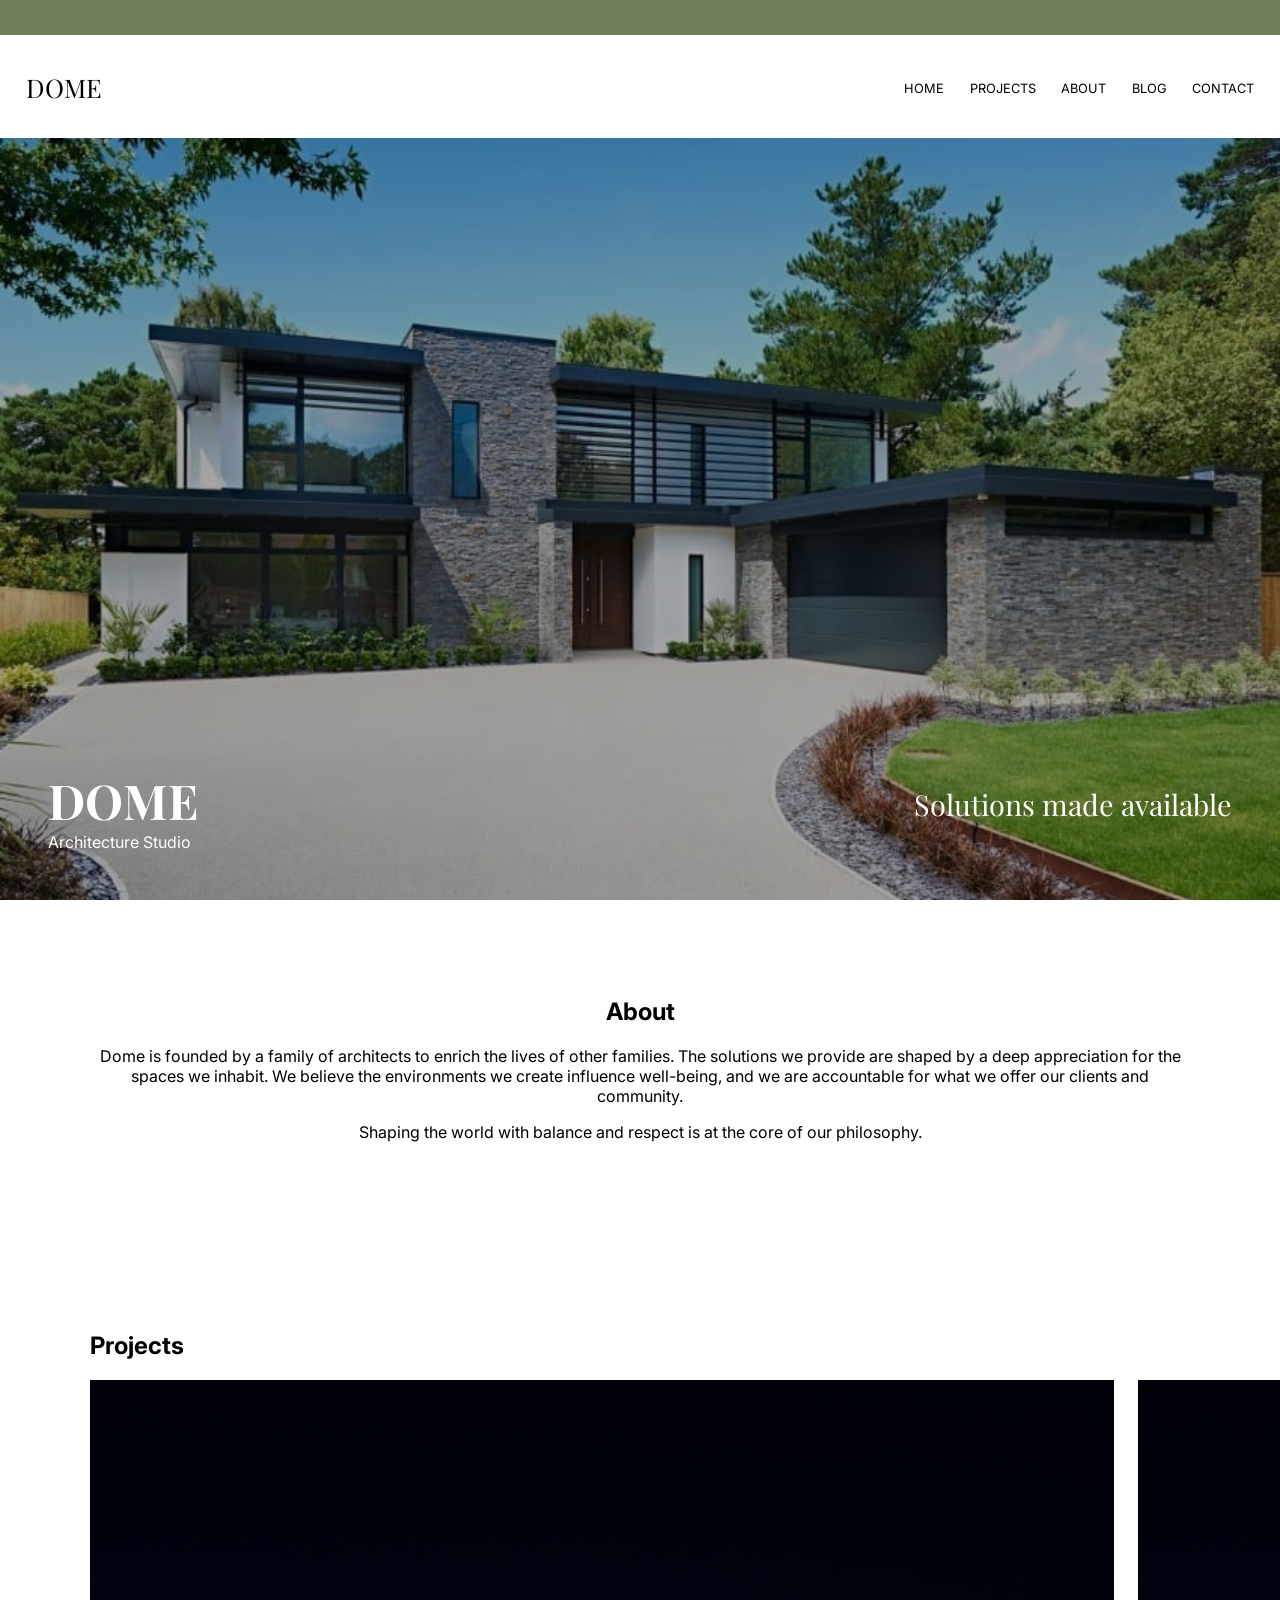
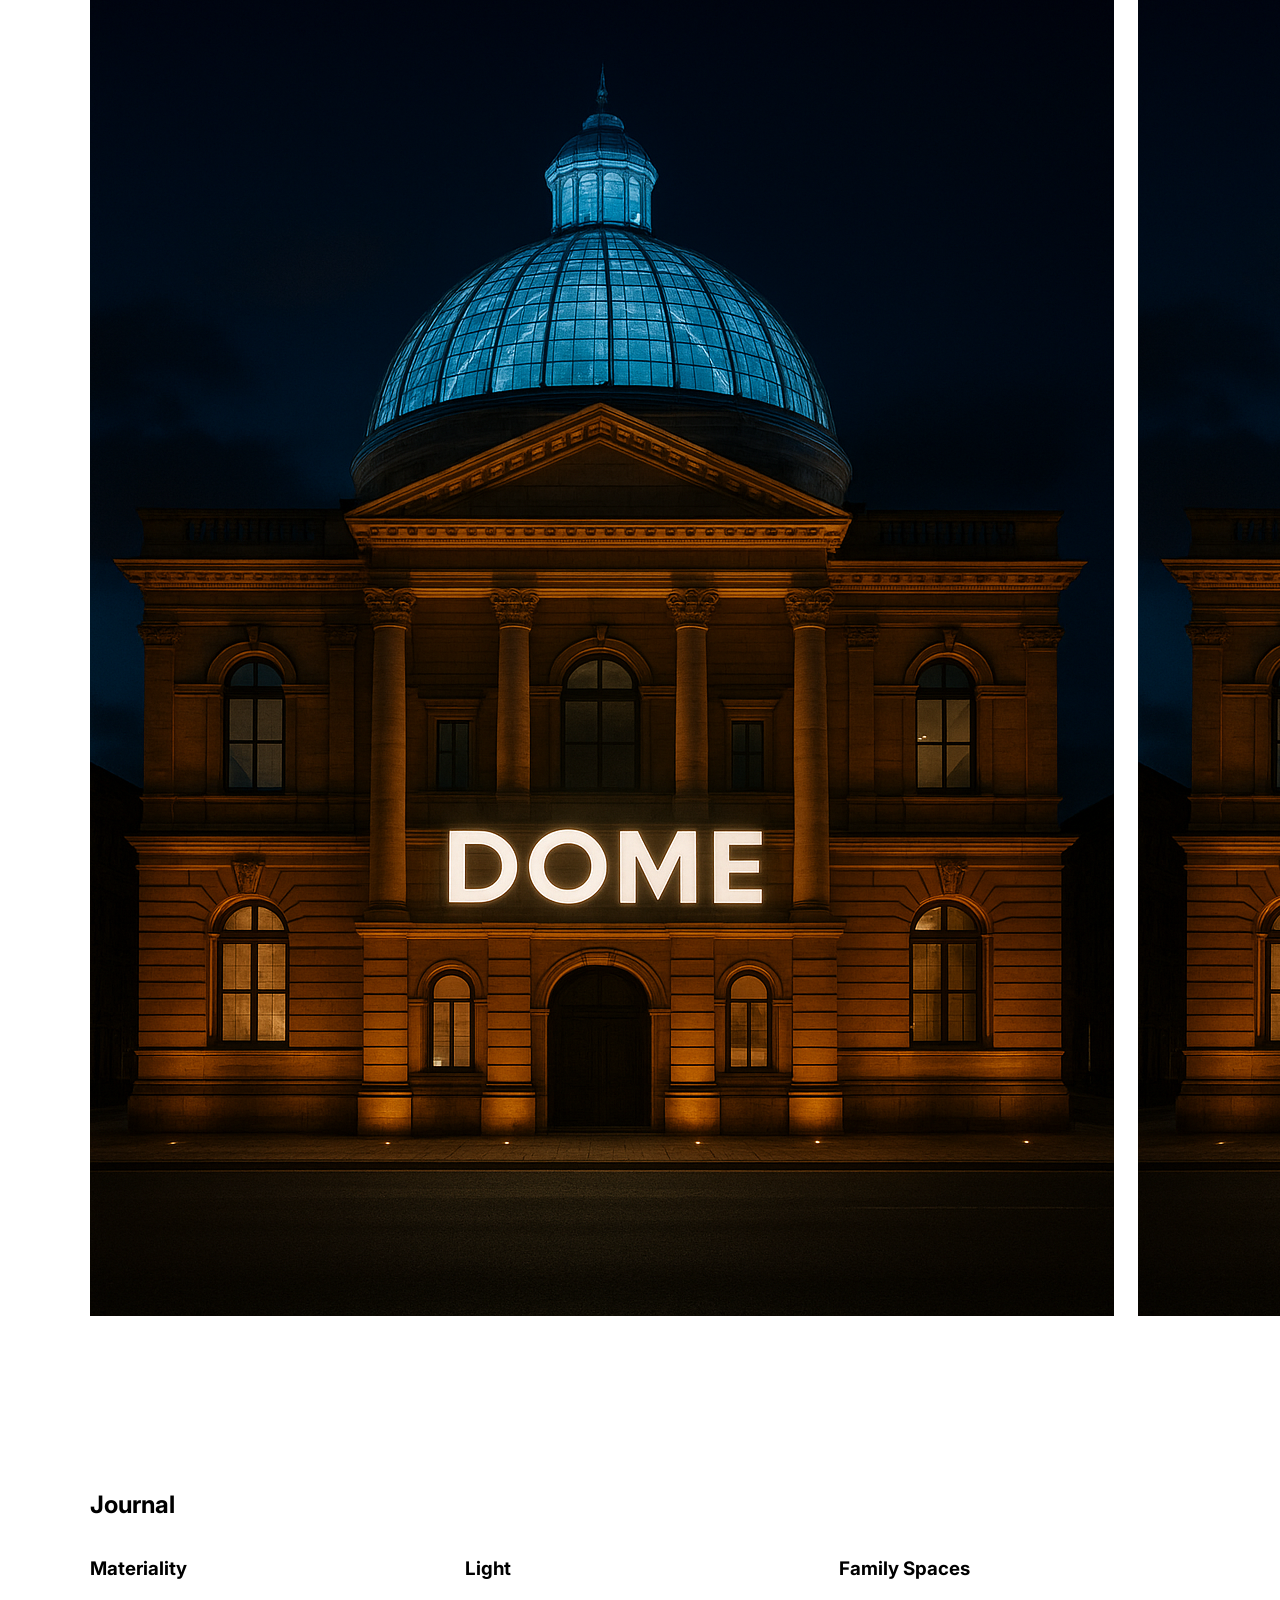
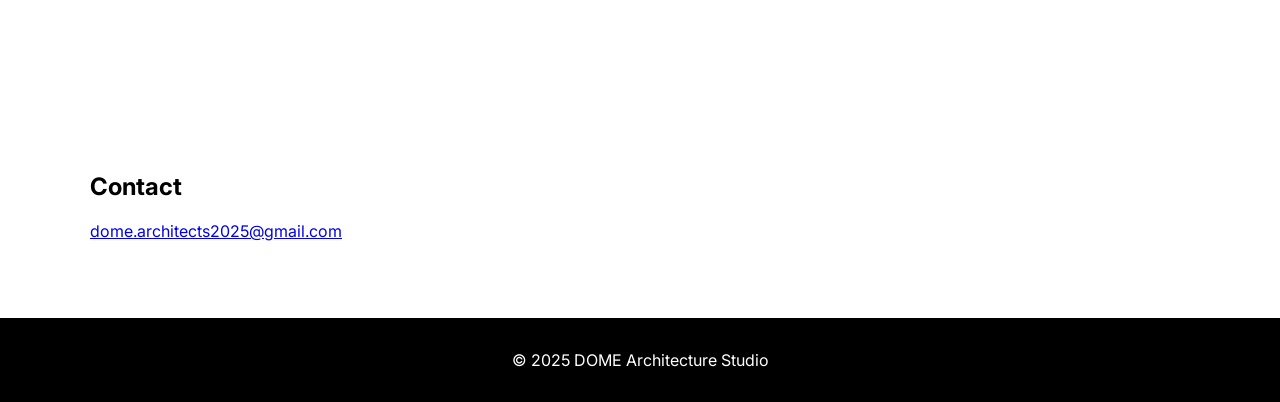
<file: index.html>
<!DOCTYPE html>
<html lang="en">
<head>
  <meta charset="UTF-8">
  <meta name="viewport" content="width=device-width, initial-scale=1.0">
  <title>DOME | Architecture Studio</title>

  <link rel="stylesheet" href="style.css">

  <link href="https://fonts.googleapis.com/css2?family=Playfair+Display:wght@400;600&family=Inter:wght@300;400;500&display=swap" rel="stylesheet">
</head>

<body>

<!-- GREEN STRIPE -->
<div class="top-bar"></div>

<!-- NAVBAR -->
<nav class="navbar">
  <div class="nav-container">

    <div class="logo-nav">DOME</div>

    <ul class="nav-links">
      <li><a href="#">HOME</a></li>
      <li><a href="#projects">PROJECTS</a></li>
      <li><a href="#about">ABOUT</a></li>
      <li><a href="#blog">BLOG</a></li>
      <li><a href="#contact">CONTACT</a></li>
    </ul>

    <div class="hamburger">☰</div>

  </div>
</nav>

<!-- HERO -->
<header class="hero">
  <div class="overlay"></div>

  <div class="hero-inner">

    <div class="hero-left">
      <h1>DOME</h1>
      <p>Architecture Studio</p>
    </div>

    <div class="hero-right">
      <p>Solutions made available</p>
    </div>

  </div>
</header>

<!-- ABOUT -->
<section id="about">
  <div class="container center">
    <h2>About</h2>
    <p>Dome is founded by a family of architects to enrich the lives of other families. The solutions we provide are shaped by a deep appreciation for the spaces we inhabit. We believe the environments we create influence well-being, and we are accountable for what we offer our clients and community.</p>
    <p> Shaping the world with balance and respect is at the core of our philosophy. </p>

  </div>
</section>

<!-- PROJECTS -->
<section id="projects">
  <div class="container">
    <h2>Projects</h2>

    <div class="project-grid">
      <img src="images/DOME.png">
      <img src="images/DOME.png">
      <img src="images/DOME.png">
    </div>
  </div>
</section>

<!-- BLOG -->
<section id="blog">
  <div class="container">
    <h2>Journal</h2>

    <div class="blog-grid">
      <h3>Materiality</h3>
      <h3>Light</h3>
      <h3>Family Spaces</h3>
    </div>
  </div>
</section>

<!-- CONTACT -->
<section id="contact">
  <div class="container">
    <h2>Contact</h2>
    <a href="mailto:dome.architects2025@gmail.com">
      dome.architects2025@gmail.com
    </a>
  </div>
</section>

<footer>
  © 2025 DOME Architecture Studio
</footer>

<script src="script.js"></script>

</body>
</html>
</file>
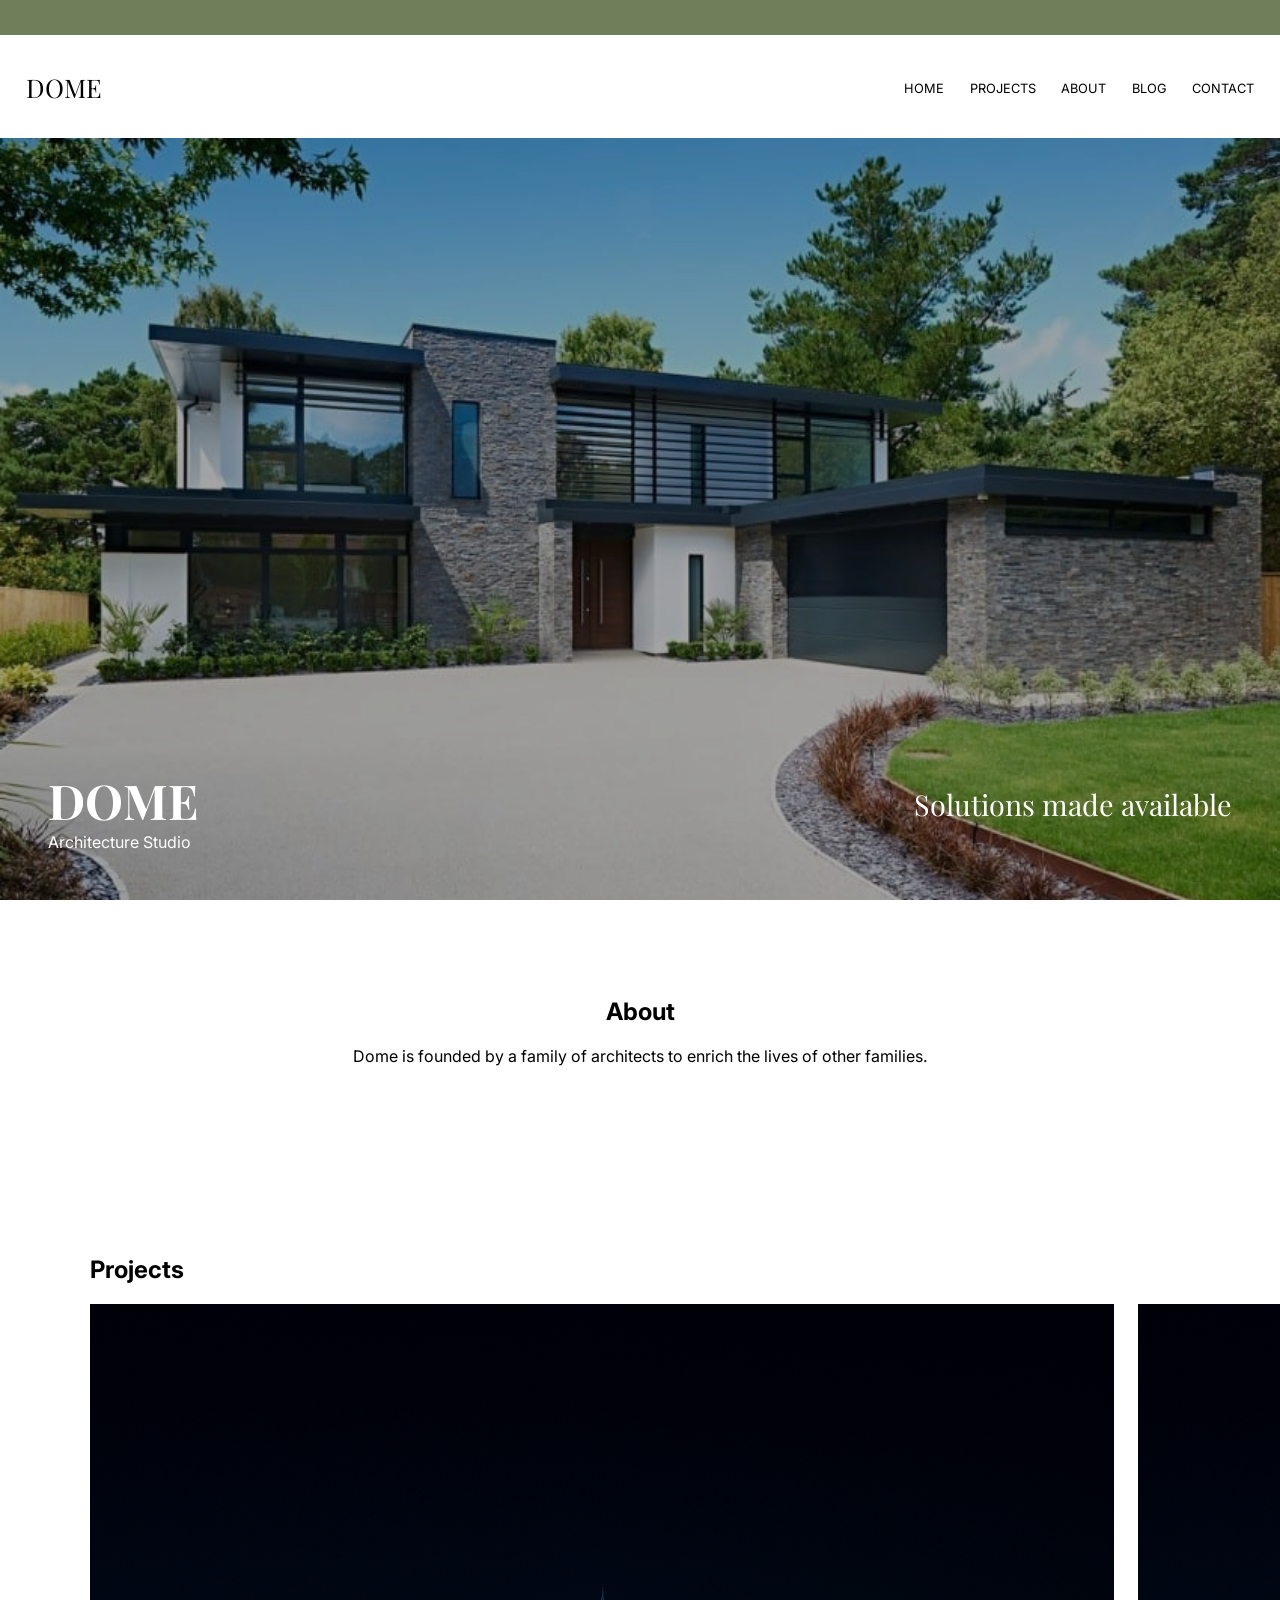
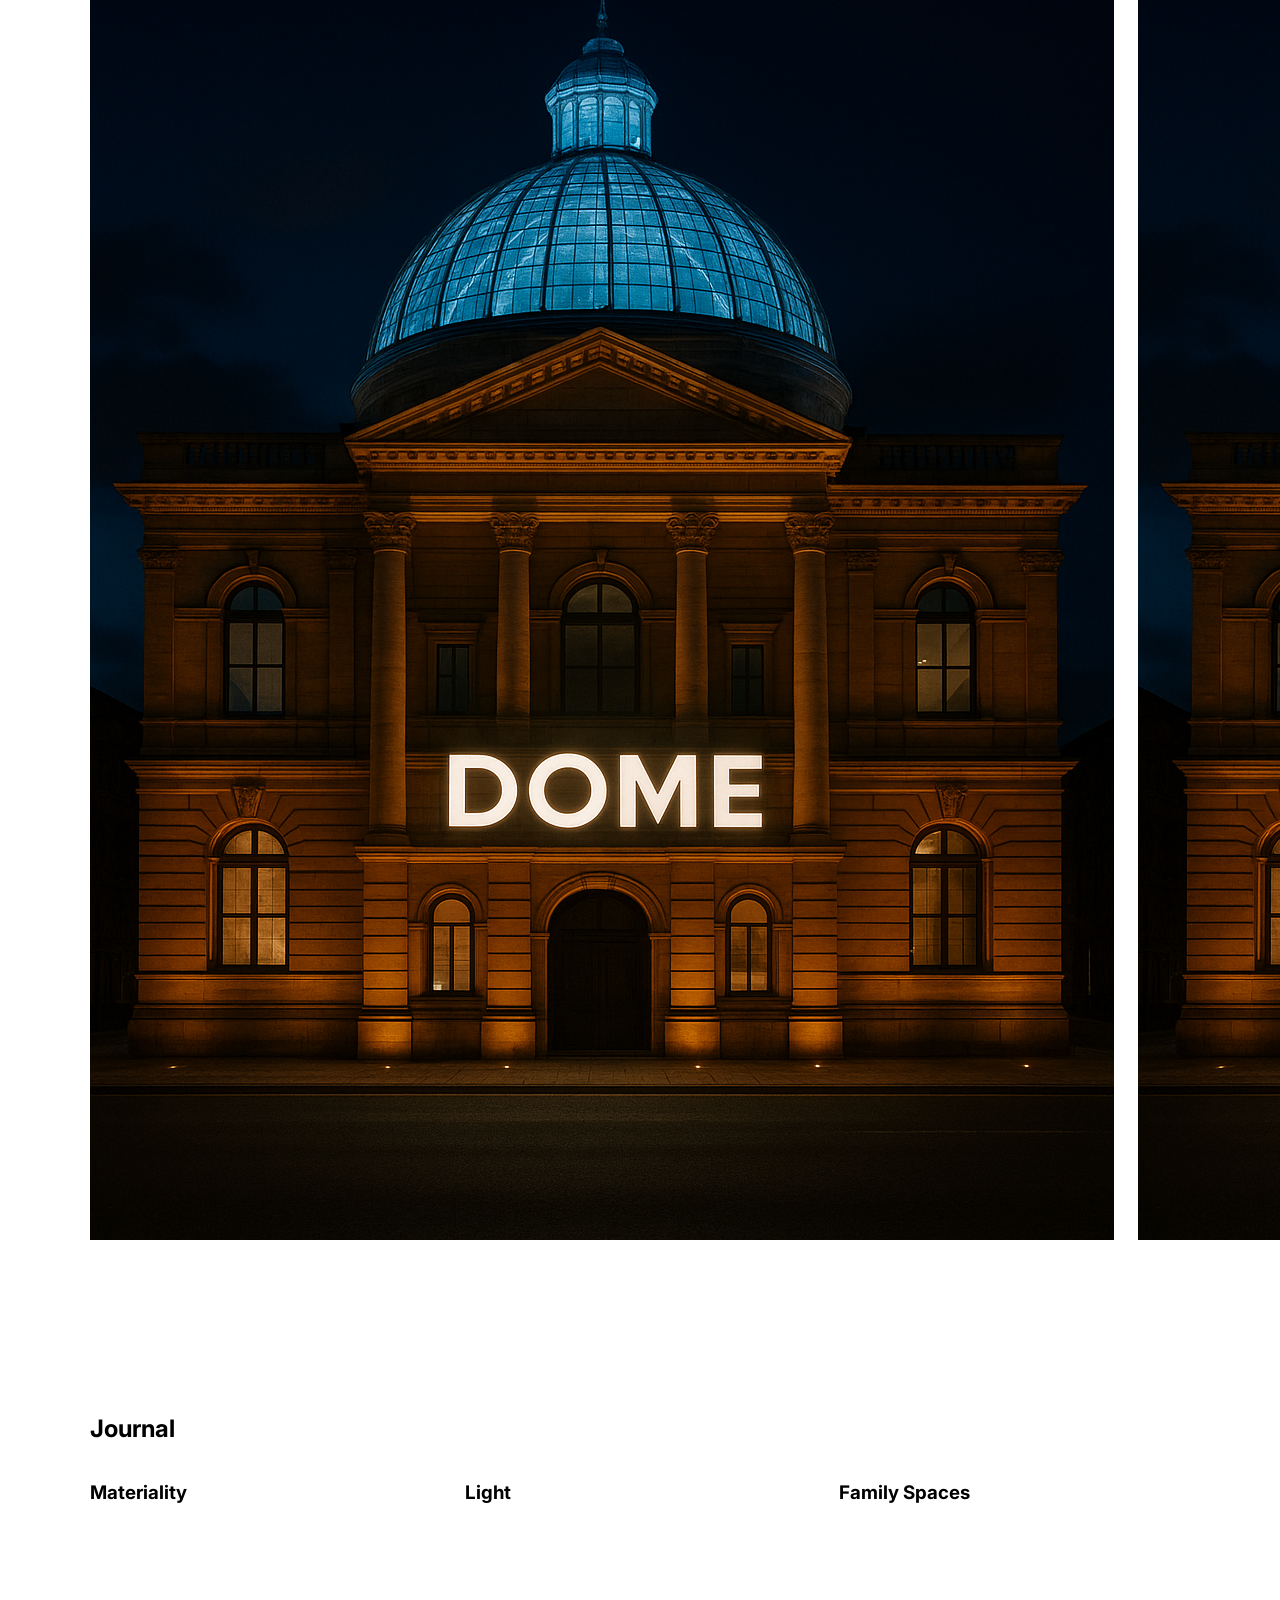
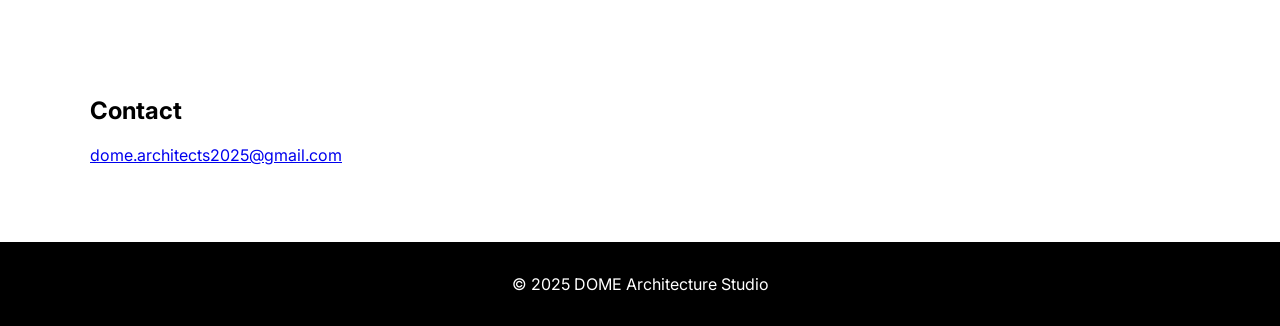
<file: index-old.html>
<!DOCTYPE html>
<html lang="en">
<head>
  <meta charset="UTF-8">
  <meta name="viewport" content="width=device-width, initial-scale=1.0">
  <title>DOME | Architecture Studio</title>

  <link rel="stylesheet" href="style.css">

  <link href="https://fonts.googleapis.com/css2?family=Playfair+Display:wght@400;600&family=Inter:wght@300;400;500&display=swap" rel="stylesheet">
</head>

<body>

<!-- GREEN STRIPE -->
<div class="top-bar"></div>

<!-- NAVBAR -->
<nav class="navbar">
  <div class="nav-container">

    <div class="logo-nav">DOME</div>

    <ul class="nav-links">
      <li><a href="#">HOME</a></li>
      <li><a href="#projects">PROJECTS</a></li>
      <li><a href="#about">ABOUT</a></li>
      <li><a href="#blog">BLOG</a></li>
      <li><a href="#contact">CONTACT</a></li>
    </ul>

    <div class="hamburger">☰</div>

  </div>
</nav>

<!-- HERO -->
<header class="hero">
  <div class="overlay"></div>

  <div class="hero-inner">

    <div class="hero-left">
      <h1>DOME</h1>
      <p>Architecture Studio</p>
    </div>

    <div class="hero-right">
      <p>Solutions made available</p>
    </div>

  </div>
</header>

<!-- ABOUT -->
<section id="about">
  <div class="container center">
    <h2>About</h2>
    <p>
      Dome is founded by a family of architects to enrich the lives of other families.
    </p>
  </div>
</section>

<!-- PROJECTS -->
<section id="projects">
  <div class="container">
    <h2>Projects</h2>

    <div class="project-grid">
      <img src="images/DOME.png">
      <img src="images/DOME.png">
      <img src="images/DOME.png">
    </div>
  </div>
</section>

<!-- BLOG -->
<section id="blog">
  <div class="container">
    <h2>Journal</h2>

    <div class="blog-grid">
      <h3>Materiality</h3>
      <h3>Light</h3>
      <h3>Family Spaces</h3>
    </div>
  </div>
</section>

<!-- CONTACT -->
<section id="contact">
  <div class="container">
    <h2>Contact</h2>
    <a href="mailto:dome.architects2025@gmail.com">
      dome.architects2025@gmail.com
    </a>
  </div>
</section>

<footer>
  © 2025 DOME Architecture Studio
</footer>

<script src="script.js"></script>

</body>
</html>
</file>
<file: style.css>
* {
  box-sizing: border-box;
}

body {
  margin: 0;
  font-family: 'Inter', sans-serif;
  padding-top: 105px;
}

/* TOP BAR */
.top-bar {
  position: fixed;
  top: 0;
  width: 100%;
  height: 35px;
  background: #6f7f5a;
  z-index: 20;
}

/* NAVBAR */
.navbar {
  position: fixed;
  top: 35px;
  width: 100%;
  background: white;
  z-index: 10;
}

.nav-container {
  display: flex;
  align-items: center;
  padding: clamp(1rem, 2vw, 2rem);
}

.logo-nav {
  font-family: 'Playfair Display';
  font-size: clamp(1.4rem, 2vw, 1.8rem);
}

/* NAV LINKS */
.nav-links {
  margin-left: auto;
  display: flex;
  gap: clamp(1rem, 2vw, 2rem);
  list-style: none;
}

.nav-links a {
  text-decoration: none;
  color: black;
  font-size: clamp(0.8rem, 1vw, 0.95rem);
}

/* HAMBURGER */
.hamburger {
  display: none;
  font-size: 1.8rem;
  cursor: pointer;
}

/* HERO */
.hero {
  height: calc(100vh - 105px);
  background-size: cover;
  background-position: center;
  position: relative;
  transition: background-image 1.5s ease;
}

.overlay {
  position: absolute;
  inset: 0;
  background: rgba(0,0,0,0.35);
}

/* HERO LAYOUT */
.hero-inner {
  position: absolute;
  inset: 0;
  display: flex;
  justify-content: space-between;
  align-items: flex-end;
  padding: clamp(1.5rem, 4vw, 3rem);
}

/* TEXT */
.hero-left h1 {
  font-family: 'Playfair Display';
  font-size: clamp(2rem, 5vw, 3rem);
  margin: 0;
  color: white;
}

.hero-left p {
  color: white;
  margin: 0;
}

.hero-right {
  color: white;
  font-family: 'Playfair Display';
  font-size: clamp(1.2rem, 2.5vw, 1.8rem);
  text-align: right;
}

/* SECTIONS */
section {
  padding: clamp(3rem, 6vw, 6rem) clamp(1rem, 3vw, 2rem);
}

.container {
  max-width: 1100px;
  margin: auto;
}

.center {
  text-align: center;
}

/* GRIDS */
.project-grid,
.blog-grid {
  display: grid;
  gap: 1.5rem;
  grid-template-columns: repeat(3, 1fr);
}

/* FOOTER */
footer {
  text-align: center;
  padding: 2rem;
  background: black;
  color: white;
}

/* MOBILE */
@media (max-width: 768px) {

  .nav-links {
    display: none;
    position: absolute;
    top: 100%;
    right: 0;
    background: white;
    flex-direction: column;
    width: 220px;
    padding: 1rem;
  }

  .nav-links.active {
    display: flex;
  }

  .hamburger {
    display: block;
    margin-left: auto;
  }

  .hero-inner {
    flex-direction: column;
    align-items: flex-start;
    gap: 1rem;
  }

  .hero-right {
    text-align: left;
    max-width: 90%;
  }

  .project-grid,
  .blog-grid {
    grid-template-columns: 1fr;
  }
}
</file>
